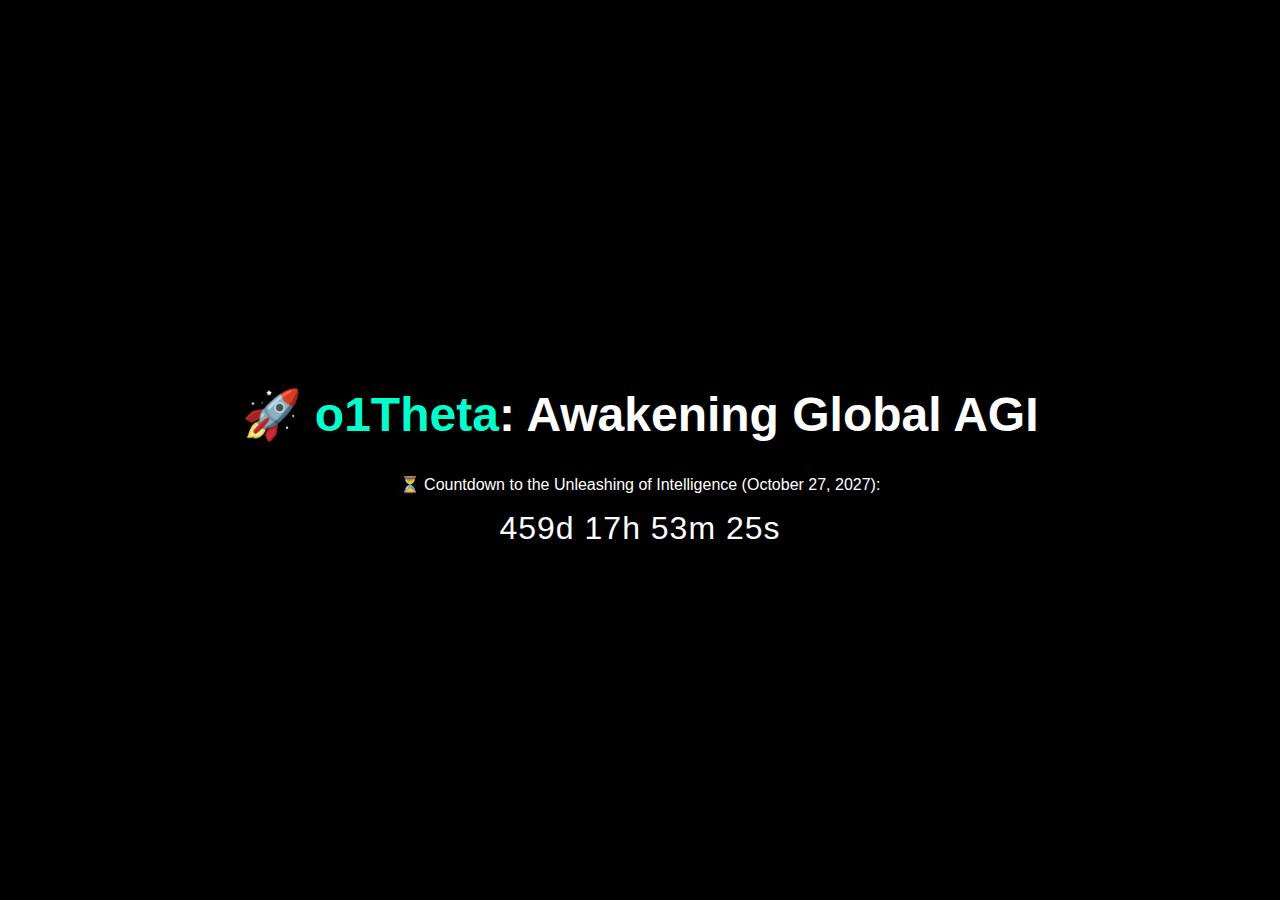
<file: index.html>
<!DOCTYPE html>
<html lang="en">
<head>
  <meta charset="UTF-8" />
  <meta name="viewport" content="width=device-width, initial-scale=1.0" />
  <title>o1Theta - Countdown to AGI</title>
  <style>
    body {
      background-color: #000;
      color: white;
      font-family: 'Segoe UI', sans-serif;
      text-align: center;
      display: flex;
      flex-direction: column;
      justify-content: center;
      height: 100vh;
      margin: 0;
    }

    h1 {
      font-size: 3rem;
      margin-bottom: 1rem;
    }

    #countdown {
      font-size: 2rem;
      letter-spacing: 1px;
    }

    .highlight {
      color: #00ffcc;
    }
  </style>
</head>
<body>
  <h1>🚀 <span class="highlight">o1Theta</span>: Awakening Global AGI</h1>
  <p>⏳ Countdown to the Unleashing of Intelligence (October 27, 2027):</p>
  <div id="countdown">Loading...</div>

  <script>
    function updateCountdown() {
      const releaseDate = new Date("October 27, 2027 00:00:00").getTime();
      const now = new Date().getTime();
      const distance = releaseDate - now;

      if (distance < 0) {
        document.getElementById("countdown").innerHTML =
          "🎉 AGI is here. Welcome to a new era.";
        return;
      }

      const days = Math.floor(distance / (1000 * 60 * 60 * 24));
      const hours = Math.floor(
        (distance % (1000 * 60 * 60 * 24)) / (1000 * 60 * 60)
      );
      const minutes = Math.floor((distance % (1000 * 60 * 60)) / (1000 * 60));
      const seconds = Math.floor((distance % (1000 * 60)) / 1000);

      document.getElementById(
        "countdown"
      ).innerHTML = `${days}d ${hours}h ${minutes}m ${seconds}s`;
    }

    updateCountdown();
    setInterval(updateCountdown, 1000);
  </script>
</body>
</html>
</file>
